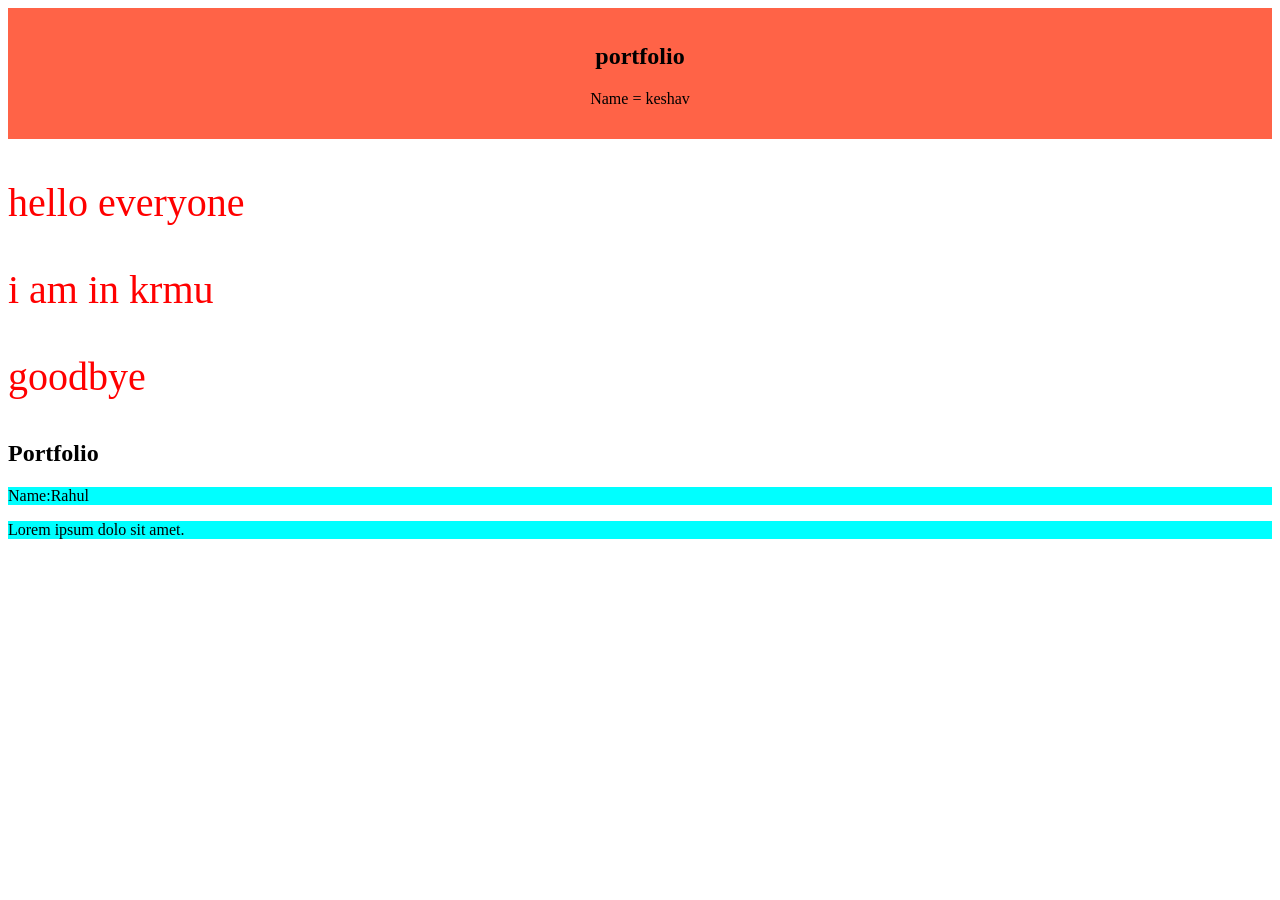
<file: task1/index.html>
<!DOCTYPE html>
<html lang="en">
<head>
    <meta charset="UTF-8">
    <meta name="viewport" content="width=<device-width>, initial-scale=1.0">
    <title>Document</title>
</head>
<body>
    
    <Task-1> 
        <section id ="profile"> 
            <h2> portfolio </h2>
            <p>Name = keshav</p>
        </section>
    </Task-1>
    <task-2>
        <P class = "p1"> hello everyone </P>
        <P class = "p1"> i am in krmu </P>
        <P class = "p1"> goodbye </P>
    </task-2>
    <Task-3>
        <section id="content">
        <h2>Portfolio</h2>
        <p>Name:Rahul</p>
        <p>Lorem ipsum dolo sit amet.</p>
        </section>
    </Task-3>
    <script src="script.js"></script>
</body>
</html>
</file>
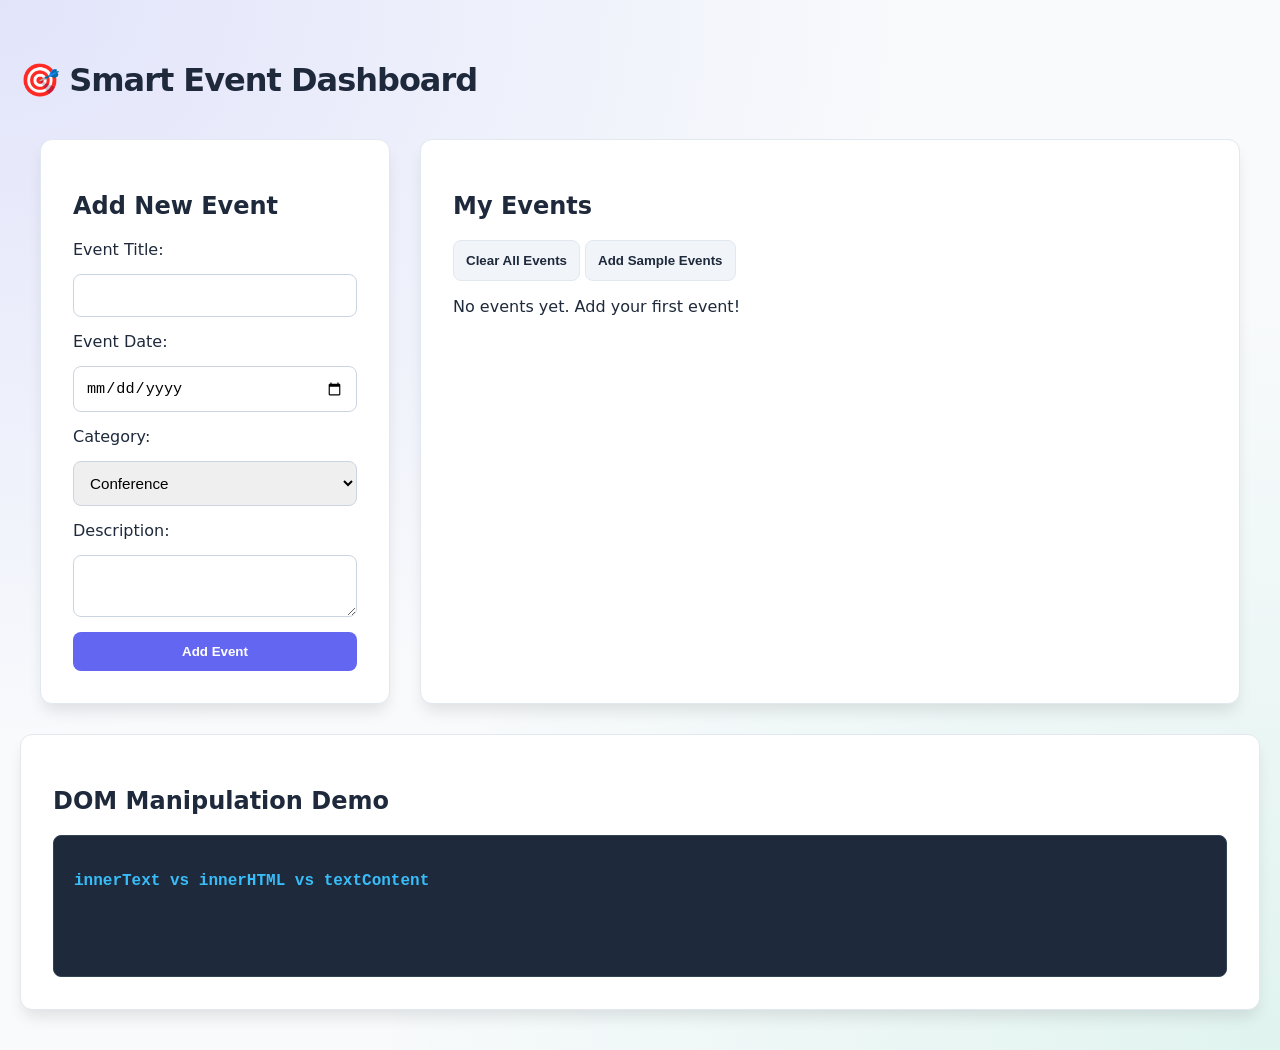
<file: wd dev2 -assignment1/index.html>
<!doctype html>
<html lang="en">
  <head>
    <meta charset="UTF-8" />
    <meta name="viewport" content="width=device-width, initial-scale=1.0" />
    <title>Document</title>
    <link rel="stylesheet" href="style.css" />
  </head>
  <body class="bg-gradient">
    <h1 class="main-title">🎯 Smart Event Dashboard</h1>

    <div id="mainContainer">
      <div id="formContainer" class="card">
        <h2>Add New Event</h2>
        <form id="eventForm">
          <label for="eventName">Event Title:</label>
          <input type="text" id="eventName" required />

          <label for="eventDate">Event Date:</label>
          <input type="date" id="eventDate" required />

          <label for="eventCategory">Category:</label>
          <select id="eventCategory">
            <option>Conference</option>
            <option>Workshop</option>
            <option>Social</option>
          </select>

          <label for="eventDescription">Description:</label>
          <textarea id="eventDescription" required></textarea>

          <button type="submit" id="add-btn">Add Event</button>
        </form>
      </div>

      <div id="listSection" class="card">
        <h2>My Events</h2>
        <div class="button-row">
          <button type="button" id="clear-btn" class="secondary-btn">
            Clear All Events
          </button>
          <button type="button" id="sample-btn" class="secondary-btn">
            Add Sample Events
          </button>
        </div>
        <div id="eventContainer">
          <p class="empty-msg">No events yet. Add your first event!</p>
        </div>
      </div>
    </div>

    <div class="card demo-section">
      <h2>DOM Manipulation Demo</h2>
      <div class="demo-box">
        <p><strong>innerText vs innerHTML vs textContent</strong></p>
      </div>
    </div>
    <script src="script.js"></script>
  </body>
</html>
</file>
<file: wd dev2 -assignment1/style.css>
:root {
  --bg-color: #f8fafc;
  --card-bg: #ffffff;
  --primary: #6366f1;
  --primary-hover: #4f46e5;
  --accent: #10b981;
  --text-main: #1e293b;
  --text-muted: #64748b;
  --danger: #ef4444;
  --shadow: 0 10px 15px -3px rgba(0, 0, 0, 0.1);
}

body.bg-gradient {
  background-color: var(--bg-color);
  background-image:
    radial-gradient(at 0% 0%, rgba(99, 102, 241, 0.15) 0px, transparent 50%),
    radial-gradient(at 100% 100%, rgba(16, 185, 129, 0.1) 0px, transparent 50%);
  font-family: "Inter", system-ui, sans-serif;
  color: var(--text-main);
  margin: 0;
  padding: 40px 20px;
}

.main-title {
  color: var(--text-main);
  font-weight: 800;
  letter-spacing: -1px;
  margin-bottom: 40px;
}

.card {
  background: var(--card-bg);
  padding: 2rem;
  border-radius: 12px;
  box-shadow: var(--shadow);
  border: 1px solid #e2e8f0;
}

#mainContainer {
  display: grid;
  grid-template-columns: 350px 1fr;
  gap: 30px;
  max-width: 1200px;
  margin: 0 auto 30px;
}

#eventForm {
  display: grid;
  gap: 15px;
}

input,
select,
textarea {
  padding: 12px;
  border: 1px solid #cbd5e1;
  border-radius: 8px;
  font-size: 0.95rem;
  transition: border-color 0.2s;
}

input:focus,
select:focus,
textarea:focus {
  outline: none;
  border-color: var(--primary);
  box-shadow: 0 0 0 3px rgba(99, 102, 241, 0.2);
  transition: all 0.2s ease-in-out;
}

#add-btn,
.secondary-btn {
  padding: 12px;
  border-radius: 8px;
  font-weight: 600;
  cursor: pointer;
  transition: all 0.2s ease;
  border: none;
}

#add-btn {
  background: var(--primary);
  color: white;
}

#add-btn:hover {
  background: var(--primary-hover);
}

.secondary-btn {
  background: #f1f5f9;
  color: var(--text-main);
  border: 1px solid #e2e8f0;
}

.secondary-btn:hover {
  background: #e2e8f0;
}

.event-item {
  background: white;
  border: 1px solid #e2e8f0;
  border-radius: 12px;
  padding: 20px;
  transition:
    transform 0.2s,
    box-shadow 0.2s;
  position: relative;
}

.event-item:hover {
  transform: translateY(-4px);
  box-shadow: 0 20px 25px -5px rgba(0, 0, 0, 0.1);
}

.event-header {
  display: flex;
  justify-content: space-between;
  align-items: flex-start;
  margin-bottom: 10px;
}

.event-header h3 {
  margin: 0;
  font-size: 1.2rem;
}

.event-date {
  font-size: 0.85rem;
  color: var(--text-muted);
  margin-bottom: 8px;
}

.event-category {
  display: inline-block;
  font-size: 0.75rem;
  text-transform: uppercase;
  font-weight: 700;
  color: var(--primary);
  background: #eef2ff;
  padding: 4px 8px;
  border-radius: 4px;
  margin-bottom: 12px;
}

.event-desc {
  font-size: 0.9rem;
  line-height: 1.5;
  color: var(--text-muted);
}

.delete-btn {
  background: #fee2e2;
  color: var(--danger);
  border: none;
  width: 28px;
  height: 28px;
  border-radius: 6px;
  cursor: pointer;
  font-weight: bold;
}

.delete-btn:hover {
  background: var(--danger);
  color: white;
}

#eventContainer {
  display: grid;
  grid-template-columns: repeat(auto-fill, minmax(300px, 1fr));
  gap: 20px;
  align-items: start;
}

.demo-box {
  background: #1e293b;
  color: #38bdf8;
  padding: 20px;
  border-radius: 8px;
  font-family: "Fira Code", monospace;
  min-height: 100px;
  border: 1px solid #334155;
  margin-top: 15px;
}

.tracker-line {
  margin: 5px 0;
  display: flex;
  justify-content: space-between;
  border-bottom: 1px solid #334155;
  padding-bottom: 5px;
}

.key-badge {
  background: #334155;
  color: #f8fafc;
  padding: 2px 8px;
  border-radius: 4px;
  font-weight: bold;
}
</file>
